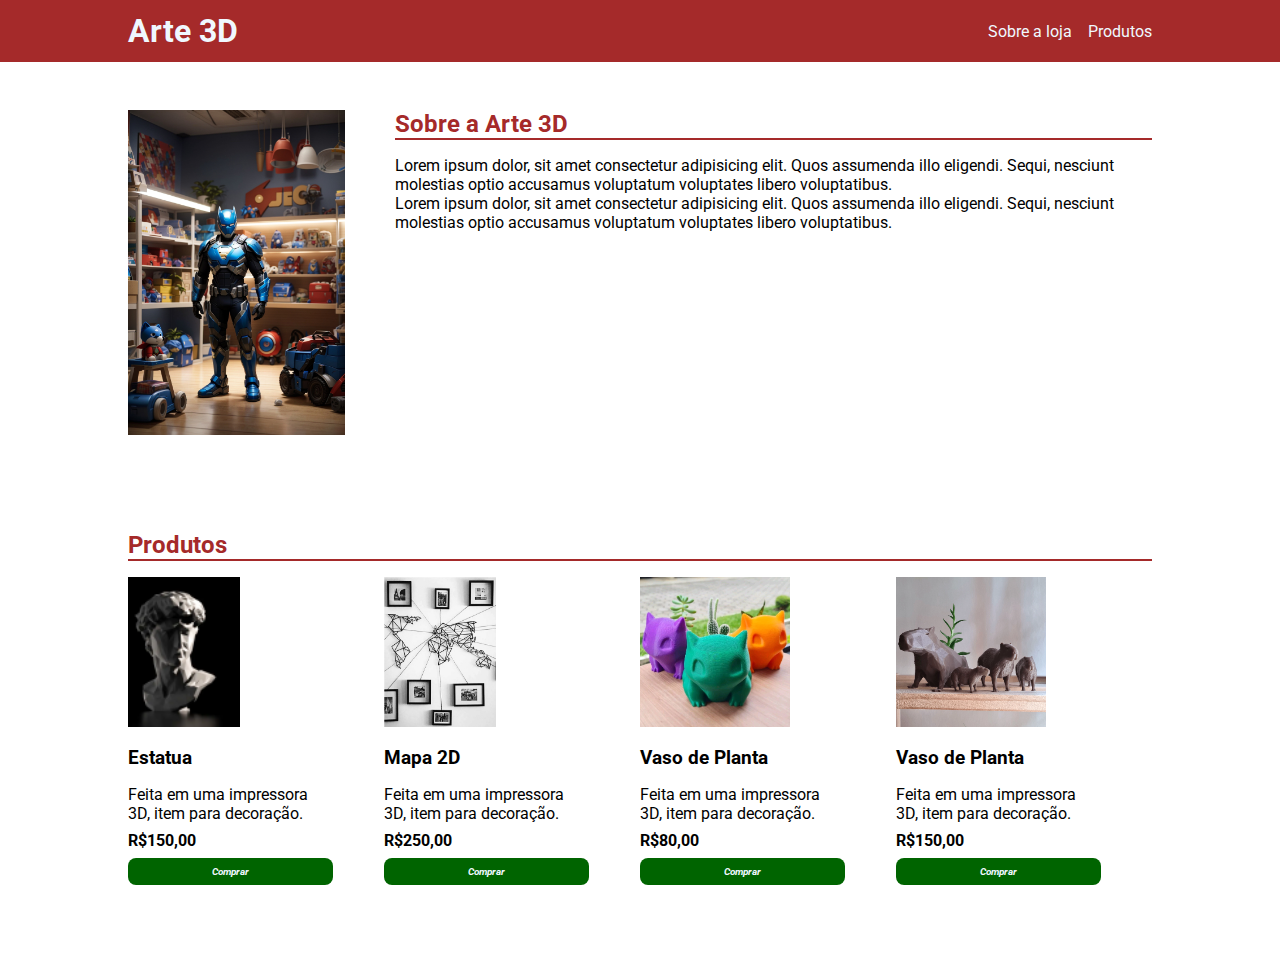
<file: Exercicio/index.html>
<!DOCTYPE html>
<html lang="pt-br">
<head>
    <meta charset="UTF-8">
    <meta name="viewport" content="width=device-width, initial-scale=1.0">
    <title>Arte 3D</title>
    <link rel="preconnect" href="https://fonts.googleapis.com">
    <link rel="preconnect" href="https://fonts.gstatic.com" crossorigin>
    <link href="https://fonts.googleapis.com/css2?family=Bungee&family=Roboto:wght@400;700&display=swap" rel="stylesheet">
    <link rel="stylesheet" href="main.css">
</head>
<body>
    <header>
        <div class="container">
            <h1>Arte 3D</h1>
        <nav>
            <ul>
                <li class="side">
                    <a class="none" href="#">Sobre a loja</a>
                </li>
                <li class="side">
                    <a class="none" href="#">Produtos</a>
                </li>
            </ul>
        </nav>
        </div>
    </header>
    <section id="arte">
        <div class="container container-flex">
            <img src="./img/loja.jpg" alt="Loja Arte 3D">
            <div>
                <h2>Sobre a Arte 3D</h2>
                <p>Lorem ipsum dolor, sit amet consectetur adipisicing elit. Quos assumenda illo eligendi. Sequi, nesciunt molestias optio accusamus voluptatum voluptates libero voluptatibus.</p>
                <p>Lorem ipsum dolor, sit amet consectetur adipisicing elit. Quos assumenda illo eligendi. Sequi, nesciunt molestias optio accusamus voluptatum voluptates libero voluptatibus.</p>
            </div>
        </div>
    </section>

    <section>
        <div class="container">
            <h2>Produtos</h2>
            <ul class="container-flex lista-produtos">
                <li>
                    <img src="./img/Michael_Angelo_resized.png" alt="">
                    <h3>Estatua</h3>
                    <p>Feita em uma impressora 3D, item para decoração.</p>
                    <strong>R$150,00</strong>
                    <button type="button">Comprar</button>
                </li>
                <li class="prod-espacamento">
                    <img src="./img/mapa2_1_resized.png" alt="">
                    <h3>Mapa 2D</h3>
                    <p>Feita em uma impressora 3D, item para decoração.</p>
                    <strong>R$250,00</strong>
                    <button type="button">Comprar</button>
                </li>
                <li>
                    <img src="./img/Pokemos_resized.webp" alt="">
                    <h3>Vaso de Planta</h3>
                    <p>Feita em uma impressora 3D, item para decoração.</p>
                    <strong>R$80,00</strong>
                    <button type="button">Comprar</button>
                </li>
                <li class="prod-espacamento">
                    <img src="./img/capivara_resized.webp" alt="">
                    <h3>Vaso de Planta</h3>
                    <p>Feita em uma impressora 3D, item para decoração.</p>
                    <strong>R$150,00</strong>
                    <button type="button">Comprar</button>
                </li>
            </ul>
        </div>
    </section>
</body>
</html>
</file>
<file: Exercicio/main.css>
* {
    margin: 0;
    padding: 0;
    box-sizing: border-box;
    font-family: Roboto, sans-serif;
}

header {
    padding: 12px 0;
    background-color: brown;
    color: aliceblue;
}

.side {
    display: inline;
    margin-left: 12px;
}

.none {
    color: aliceblue;
    text-decoration: none;
}

.container {
    max-width: 1024px;
    width: 100%;
    margin: 0 auto;
}

header .container {
    display: flex;
    align-items: center;
    justify-content: space-between;
}

.container-flex {
    display: flex;
}

#arte img {
    max-width: 275px;
    max-height: 325px;
    margin-right: 50px;
}

section {
    padding: 48px 0 ;
}

section h2 {
    margin-bottom: 16px;
}

.lista-produtos li {
    list-style: none;
    max-width: 25%;
    margin-bottom: 20px;
    align-items: center;
}

.lista-produtos li img {
    max-width: 100%;
}

.lista-produtos li h3 {
    margin: 16px 0;
}

.prod-espacamento {
    margin: 0 5%;
}

.lista-produtos li button {
    display: block;
    width: 100%;
    padding: 8px 0;
    border: none;
    background-color: darkgreen;
    color: aliceblue;
    font-size: 10px;
    font-weight: bold;
    font-style: italic;
    cursor: pointer;
    border-radius: 8px;
}

.lista-produtos li strong {
    margin: 8px 0;
    display: block;
}

.container h2{
    color: brown;
    width: 100%;
    border-bottom: 2px solid brown;
}

@media screen and (max-width: 640px) {
    .container {
        display: block;
        max-width: 90%;
    }
    .lista-produtos{
        display: block;
    }
    .prod-espacamento {
        margin: 0 0%;
    }

    .lista-produtos li {
        list-style: none;
        max-width: 100%;
        margin-bottom: 0;
        text-align: center;
    }

    .side {
        display: block;
        margin-left: 12px;
    }

    header .container {
        display: flex;
        justify-content: space-evenly;
    }

    #arte img {
        max-width: 100%;
        max-height: 100%;
        margin-right: 50px;
    }
}

@media screen and (min-width: 641px) and (max-width:1023px) {
    .container {
        max-width: 90%;
    }

    #arte div {
        display: block;
    }

    #arte img {
        max-width: none;
        max-height: none;
        margin-right: none;
        width: 650px;
        height: 650px;
    }

    .lista-produtos {
        display: flex;
        flex-wrap: wrap;
        list-style: none;
        padding: 0;
    }

    .lista-produtos li{
        max-width: 45%;
    }

}
</file>
